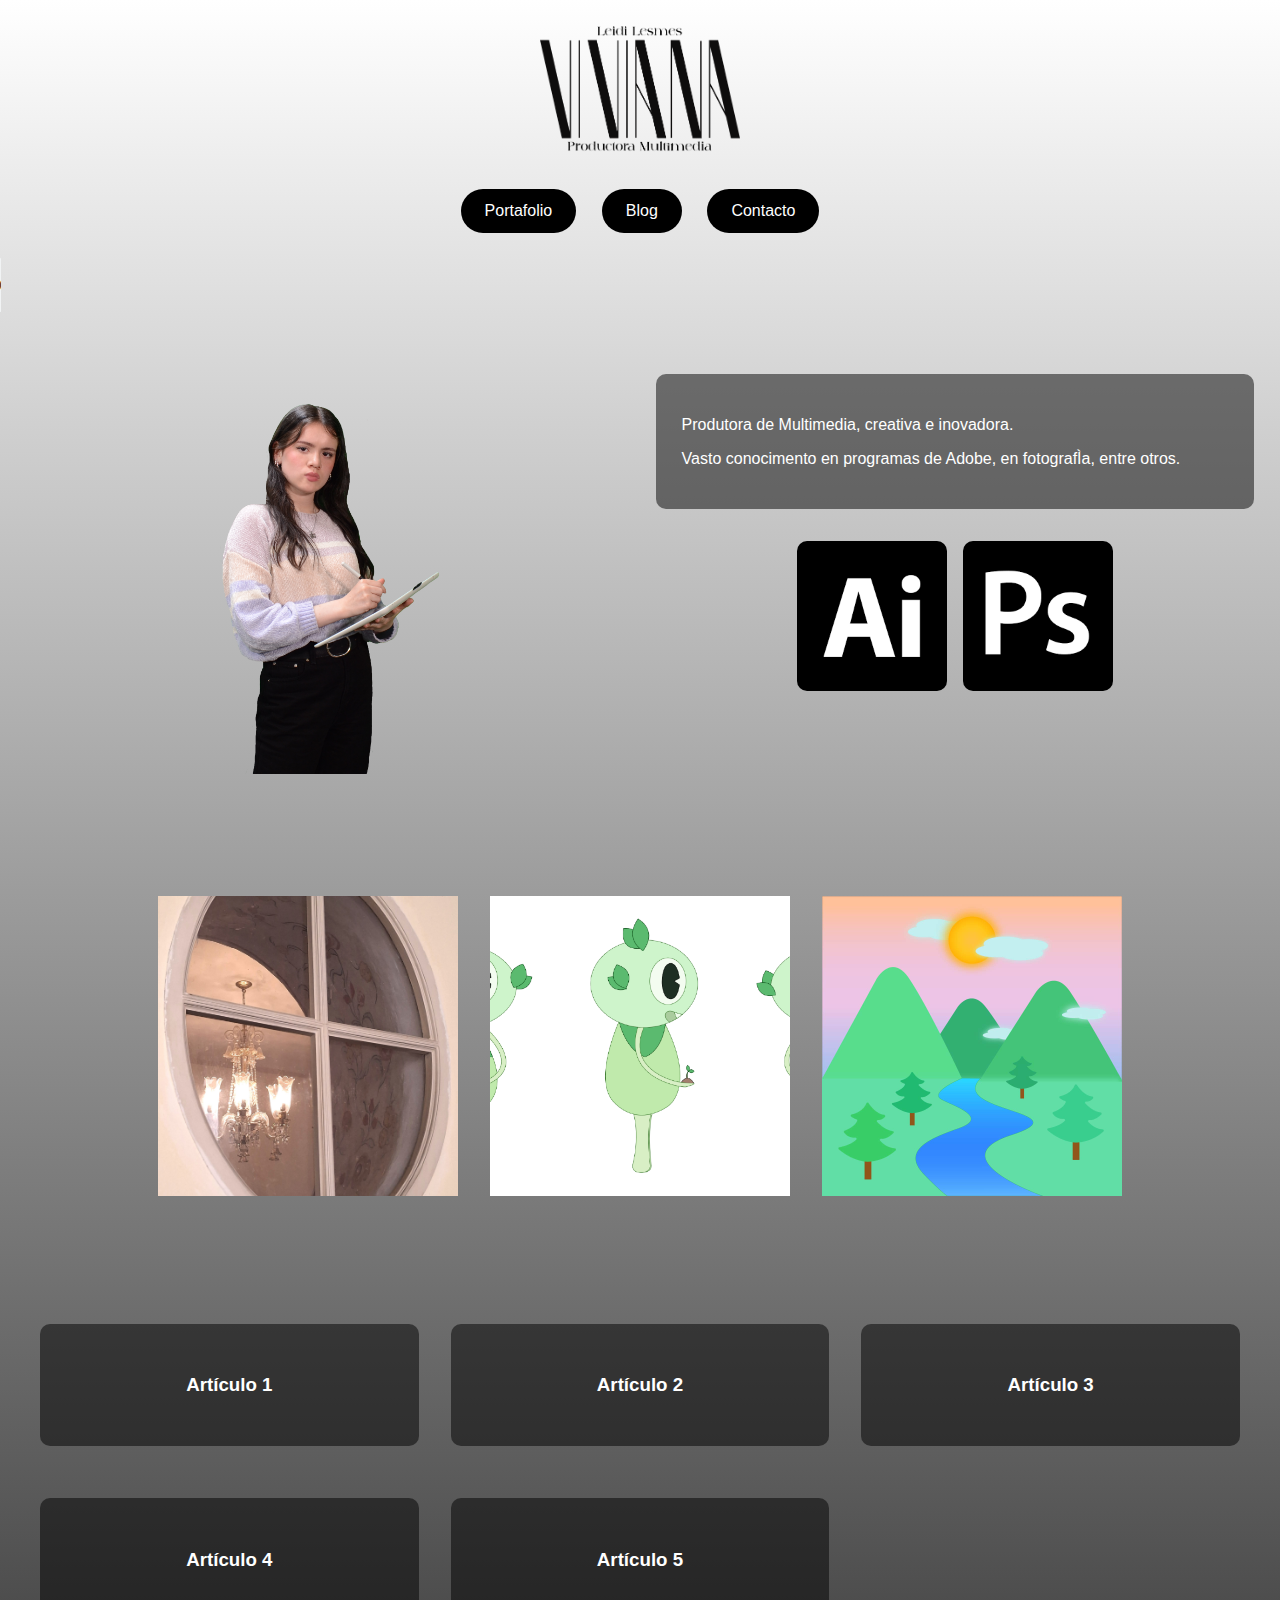
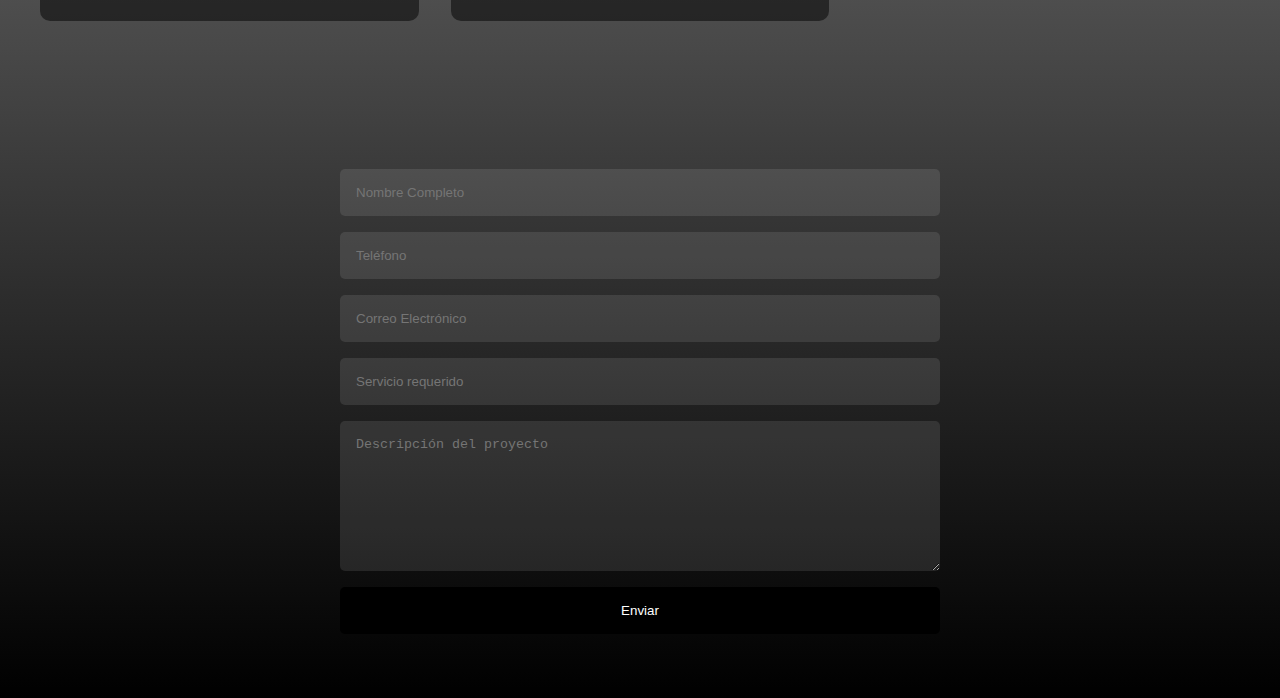
<file: index.html>
<!DOCTYPE html>
<html lang="es">
<head>
    <meta charset="UTF-8">
    <meta name="viewport" content="width=device-width, initial-scale=1.0">
    <title>VIVIANA</title>
    <link rel="stylesheet" href="css/Styles.css" href="Bootstrap/css/bootstrap.min.css">
</head>
<body>

    <script src="Bootstrap/js/bootstrap.min.js"></script>

    <header>
        <img src="images/Logo.png" alt="Mi Logo" class="logo corporativo">

        <nav>
            <a href="#portfolio" class="nav-button">Portafolio</a>
            <a href="#blog" class="nav-button">Blog</a>
            <a href="#contact" class="nav-button">Contacto</a>
        </nav>
    </header>
        
        <audio controls autoplay>
            <source src="audio/beans.mp3" type="audio/mpeg">
        </audio>

    <section class="hero">
        <div class="slideshow">
            <img src="images/Foto 1.png" alt="Foto 1" class="slide">
            <img src="images/Foto 2.png" alt="Foto 2" class="slide">
        </div>
        <div class="hero-content">
            <div class="text-content">
                <p>Produtora de Multimedia, creativa e inovadora.</p>   
                <p>Vasto conocimento en programas de Adobe, en fotografÌa, entre otros.</p>
            </div>
            <div class="small-images">
                <img src="images/Ai.png" alt="Imagen pequeña 1">
                <img src="images/Ps.png" alt="Imagen pequeña 2">
            </div>
        </div>
    </section>

    <section id="portfolio" class="portfolio">
        <div class="portfolio-item">
            <div class="image-container">
                <img src="images/Fotografía.jpg" alt="Fotografía">
                <h3>Fotografía</h3>
            </div>
        </div>
        <div class="portfolio-item">
            <div class="image-container">
                <img src="images/Personaje.PNG" alt="Diseño de Personajes">
                <h3>Diseño de Personajes</h3>
            </div>
        </div>
        <div class="portfolio-item">
            <div class="image-container">
                <img src="images/Paisaje.jpg" alt="Piezas Gráficas">
                <h3>Piezas Gráficas</h3>
            </div>
        </div>
    </section>

    <section id="blog" class="blog">
        <div class="blog-grid">
            <a href="articulo1.html" class="blog-item">
                <h3>Artículo 1</h3>
            </a>
            <a href="articulo2.html" class="blog-item">
                <h3>Artículo 2</h3>
            </a>
            <a href="articulo3.html" class="blog-item">
                <h3>Artículo 3</h3>
            </a>
            <a href="articulo4.html" class="blog-item">
                <h3>Artículo 4</h3>
            </a>
            <a href="articulo5.html" class="blog-item">
                <h3>Artículo 5</h3>
            </a>
        </div>
    </section>

    <section id="contact" class="contact">
        <form>
            <input type="text" placeholder="Nombre Completo" required>
            <input type="text" placeholder="Teléfono" required>
            <input type="text" placeholder="Correo Electrónico" required>
            <input type="text" placeholder="Servicio requerido" required>
            <textarea placeholder="Descripción del proyecto" required></textarea>
            <button type="submit">Enviar</button>
        </form>
    </section>

    <script>
        // Slideshow functionality
        let currentSlide = 0;
        const slides = document.querySelectorAll('.slide');
        
        function showSlide() {
            slides.forEach(slide => slide.style.opacity = 0);
            slides[currentSlide].style.opacity = 1;
            currentSlide = (currentSlide + 1) % slides.length;
        }

        showSlide();
        setInterval(showSlide, 5000);

        // Smooth scrolling for navigation
        document.querySelectorAll('a[href^="#"]').forEach(anchor => {
            anchor.addEventListener('click', function (e) {
                e.preventDefault();
                document.querySelector(this.getAttribute('href')).scrollIntoView({
                    behavior: 'smooth'
                });
            });
        });
    </script>
</body>
</html>
</file>
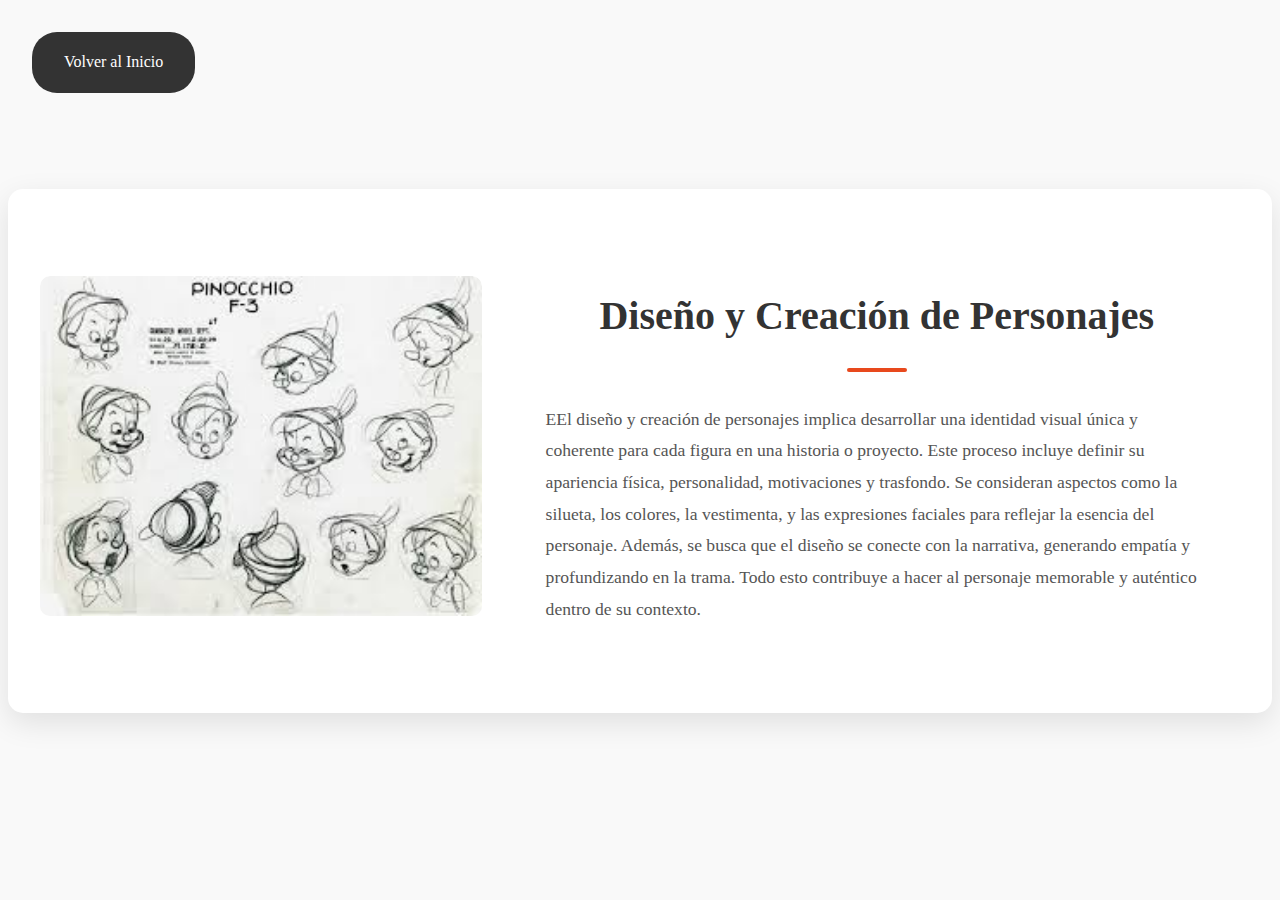
<file: articulo1.html>
<!DOCTYPE html>
<html lang="es">
<head>
    <meta charset="UTF-8">
    <meta name="viewport" content="width=device-width, initial-scale=1.0">
    <title>Diseño y Creación de Personajes</title>
    <style>
        /* Estilos generales */
        body {
            font-family: 'Georgia', serif;
            margin: 0;
            padding: 0;
            background-color: #f9f9f9;
            color: #333;
            line-height: 1.8;
        }

        a {
            text-decoration: none;
            color: inherit;
        }

        /* Botón de regreso */
        .back-button {
            display: inline-block;
            margin: 2rem;
            padding: 1rem 2rem;
            background: #333;
            color: #fff;
            border-radius: 25px;
            transition: all 0.3s ease;
            font-size: 1rem;
            text-align: center;
        }

        .back-button:hover {
            background: #555;
            transform: translateY(-3px);
            box-shadow: 0 4px 15px rgba(0, 0, 0, 0.2);
        }

        /* Contenedor del artículo */
        .article-container {
            max-width: 1200px;
            margin: 4rem auto;
            padding: 2rem;
            display: flex;
            gap: 2rem;
            align-items: center;
            background: #fff;
            border-radius: 15px;
            box-shadow: 0 10px 30px rgba(0, 0, 0, 0.1);
        }

        /* Imagen del artículo */
        .article-image {
            width: 40%;
            overflow: hidden;
            border-radius: 10px;
        }

        .article-image img {
            width: 100%;
            height: auto;
            border-radius: 10px;
            transition: transform 0.3s ease;
        }

        .article-image img:hover {
            transform: scale(1.05);
        }

        /* Contenido del artículo */
        .article-content {
            width: 60%;
            padding: 2rem;
        }

        .article-title {
            text-align: center;
            font-size: 2.5rem;
            margin-bottom: 2rem;
            color: #333;
            font-weight: bold;
            position: relative;
        }

        .article-title::after {
            content: '';
            display: block;
            width: 60px;
            height: 4px;
            background: #e8491d;
            margin: 1rem auto;
            border-radius: 2px;
        }

        .article-content p {
            font-size: 1.1rem;
            margin-bottom: 1.5rem;
            color: #555;
        }

        /* Responsive design */
        @media (max-width: 768px) {
            .article-container {
                flex-direction: column;
                padding: 1rem;
            }

            .article-image, .article-content {
                width: 100%;
            }

            .article-title {
                font-size: 2rem;
            }

            .back-button {
                margin: 1rem;
                padding: 0.8rem 1.5rem;
            }
        }
    </style>
</head>
<body>
    <a href="index.html" class="back-button">Volver al Inicio</a>
    
    <div class="article-container">
        <div class="article-image">
            <img src="images/Articulo1.jfif" alt="Imagen del Artículo 1">
        </div>
        <div class="article-content">
            <h1 class="article-title">Diseño y Creación de Personajes</h1>
            <p>EEl diseño y creación de personajes implica desarrollar una identidad visual única y coherente para cada figura en una historia o proyecto. Este proceso incluye definir su apariencia física, personalidad, motivaciones y trasfondo. Se consideran aspectos como la silueta, los colores, la vestimenta, y las expresiones faciales para reflejar la esencia del personaje. Además, se busca que el diseño se conecte con la narrativa, generando empatía y profundizando en la trama. Todo esto contribuye a hacer al personaje memorable y auténtico dentro de su contexto.</p>
        </div>
    </div>
</body>
</html>
</file>
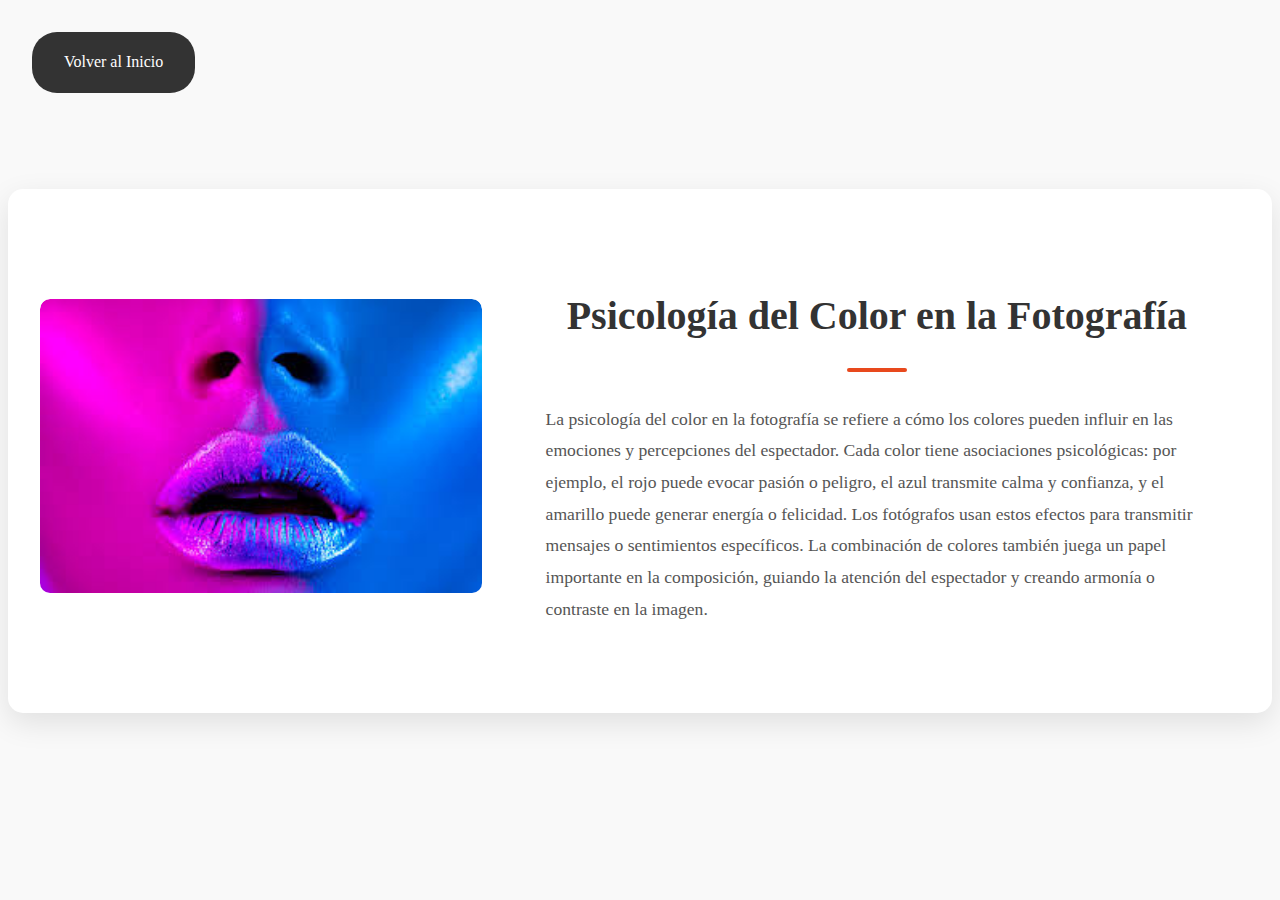
<file: articulo2.html>
<!DOCTYPE html>
<html lang="es">
<head>
    <meta charset="UTF-8">
    <meta name="viewport" content="width=device-width, initial-scale=1.0">
    <title>Psicología del Color en la Fotografía</title>
    <style>
        /* Estilos generales */
        body {
            font-family: 'Georgia', serif;
            margin: 0;
            padding: 0;
            background-color: #f9f9f9;
            color: #333;
            line-height: 1.8;
        }

        a {
            text-decoration: none;
            color: inherit;
        }

        /* Botón de regreso */
        .back-button {
            display: inline-block;
            margin: 2rem;
            padding: 1rem 2rem;
            background: #333;
            color: #fff;
            border-radius: 25px;
            transition: all 0.3s ease;
            font-size: 1rem;
            text-align: center;
        }

        .back-button:hover {
            background: #555;
            transform: translateY(-3px);
            box-shadow: 0 4px 15px rgba(0, 0, 0, 0.2);
        }

        /* Contenedor del artículo */
        .article-container {
            max-width: 1200px;
            margin: 4rem auto;
            padding: 2rem;
            display: flex;
            gap: 2rem;
            align-items: center;
            background: #fff;
            border-radius: 15px;
            box-shadow: 0 10px 30px rgba(0, 0, 0, 0.1);
        }

        /* Imagen del artículo */
        .article-image {
            width: 40%;
            overflow: hidden;
            border-radius: 10px;
        }

        .article-image img {
            width: 100%;
            height: auto;
            border-radius: 10px;
            transition: transform 0.3s ease;
        }

        .article-image img:hover {
            transform: scale(1.05);
        }

        /* Contenido del artículo */
        .article-content {
            width: 60%;
            padding: 2rem;
        }

        .article-title {
            text-align: center;
            font-size: 2.5rem;
            margin-bottom: 2rem;
            color: #333;
            font-weight: bold;
            position: relative;
        }

        .article-title::after {
            content: '';
            display: block;
            width: 60px;
            height: 4px;
            background: #e8491d;
            margin: 1rem auto;
            border-radius: 2px;
        }

        .article-content p {
            font-size: 1.1rem;
            margin-bottom: 1.5rem;
            color: #555;
        }

        /* Responsive design */
        @media (max-width: 768px) {
            .article-container {
                flex-direction: column;
                padding: 1rem;
            }

            .article-image, .article-content {
                width: 100%;
            }

            .article-title {
                font-size: 2rem;
            }

            .back-button {
                margin: 1rem;
                padding: 0.8rem 1.5rem;
            }
        }
    </style>
</head>
<body>
    <a href="index.html" class="back-button">Volver al Inicio</a>
    
    <div class="article-container">
        <div class="article-image">
            <img src="images/Articulo2.jfif" alt="Imagen del Artículo 2">
        </div>
        <div class="article-content">
            <h1 class="article-title">Psicología del Color en la Fotografía</h1>
            <p>La psicología del color en la fotografía se refiere a cómo los colores pueden influir en las emociones y percepciones del espectador. Cada color tiene asociaciones psicológicas: por ejemplo, el rojo puede evocar pasión o peligro, el azul transmite calma y confianza, y el amarillo puede generar energía o felicidad. Los fotógrafos usan estos efectos para transmitir mensajes o sentimientos específicos. La combinación de colores también juega un papel importante en la composición, guiando la atención del espectador y creando armonía o contraste en la imagen.</p>
        </div>
    </div>
</body>
</html>
</file>
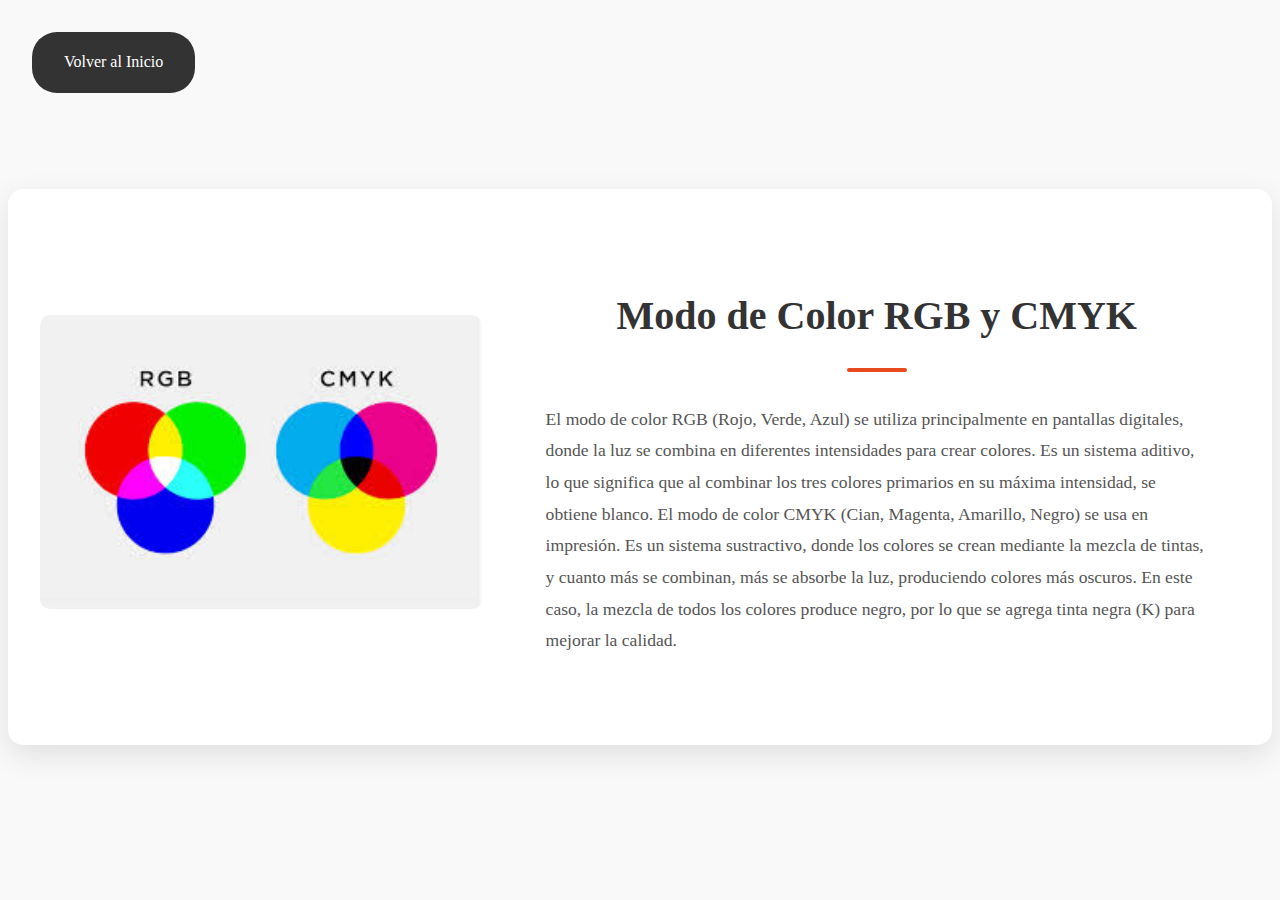
<file: articulo3.html>
<!DOCTYPE html>
<html lang="es">
<head>
    <meta charset="UTF-8">
    <meta name="viewport" content="width=device-width, initial-scale=1.0">
    <title>Modo de Color RGB y CMYK</title>
    <style>
        /* Estilos generales */
        body {
            font-family: 'Georgia', serif;
            margin: 0;
            padding: 0;
            background-color: #f9f9f9;
            color: #333;
            line-height: 1.8;
        }

        a {
            text-decoration: none;
            color: inherit;
        }

        /* Botón de regreso */
        .back-button {
            display: inline-block;
            margin: 2rem;
            padding: 1rem 2rem;
            background: #333;
            color: #fff;
            border-radius: 25px;
            transition: all 0.3s ease;
            font-size: 1rem;
            text-align: center;
        }

        .back-button:hover {
            background: #555;
            transform: translateY(-3px);
            box-shadow: 0 4px 15px rgba(0, 0, 0, 0.2);
        }

        /* Contenedor del artículo */
        .article-container {
            max-width: 1200px;
            margin: 4rem auto;
            padding: 2rem;
            display: flex;
            gap: 2rem;
            align-items: center;
            background: #fff;
            border-radius: 15px;
            box-shadow: 0 10px 30px rgba(0, 0, 0, 0.1);
        }

        /* Imagen del artículo */
        .article-image {
            width: 40%;
            overflow: hidden;
            border-radius: 10px;
        }

        .article-image img {
            width: 100%;
            height: auto;
            border-radius: 10px;
            transition: transform 0.3s ease;
        }

        .article-image img:hover {
            transform: scale(1.05);
        }

        /* Contenido del artículo */
        .article-content {
            width: 60%;
            padding: 2rem;
        }

        .article-title {
            text-align: center;
            font-size: 2.5rem;
            margin-bottom: 2rem;
            color: #333;
            font-weight: bold;
            position: relative;
        }

        .article-title::after {
            content: '';
            display: block;
            width: 60px;
            height: 4px;
            background: #e8491d;
            margin: 1rem auto;
            border-radius: 2px;
        }

        .article-content p {
            font-size: 1.1rem;
            margin-bottom: 1.5rem;
            color: #555;
        }

        /* Responsive design */
        @media (max-width: 768px) {
            .article-container {
                flex-direction: column;
                padding: 1rem;
            }

            .article-image, .article-content {
                width: 100%;
            }

            .article-title {
                font-size: 2rem;
            }

            .back-button {
                margin: 1rem;
                padding: 0.8rem 1.5rem;
            }
        }
    </style>
</head>
<body>
    <a href="index.html" class="back-button">Volver al Inicio</a>
    
    <div class="article-container">
        <div class="article-image">
            <img src="images/Articulo3.jfif" alt="Imagen del Artículo 3">
        </div>
        <div class="article-content">
            <h1 class="article-title">Modo de Color RGB y CMYK</h1>
            <p>El modo de color RGB (Rojo, Verde, Azul) se utiliza principalmente en pantallas digitales, donde la luz se combina en diferentes intensidades para crear colores. Es un sistema aditivo, lo que significa que al combinar los tres colores primarios en su máxima intensidad, se obtiene blanco.

            El modo de color CMYK (Cian, Magenta, Amarillo, Negro) se usa en impresión. Es un sistema sustractivo, donde los colores se crean mediante la mezcla de tintas, y cuanto más se combinan, más se absorbe la luz, produciendo colores más oscuros. En este caso, la mezcla de todos los colores produce negro, por lo que se agrega tinta negra (K) para mejorar la calidad.</p>
        </div>
    </div>
</body>
</html>
</file>
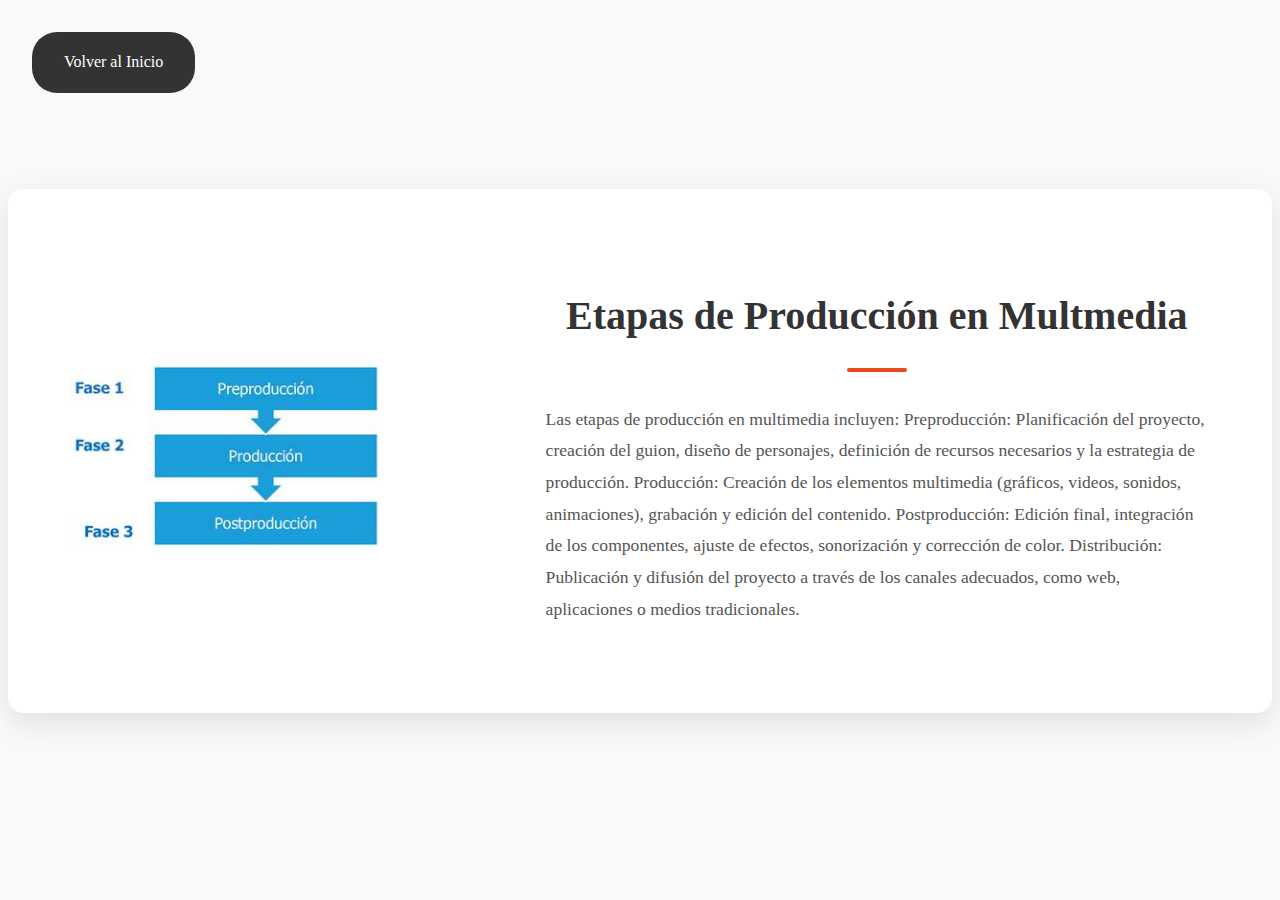
<file: articulo4.html>
<!DOCTYPE html>
<html lang="es">
<head>
    <meta charset="UTF-8">
    <meta name="viewport" content="width=device-width, initial-scale=1.0">
    <title>Etapas de Producción en Multmedia</title>
    <style>
        /* Estilos generales */
        body {
            font-family: 'Georgia', serif;
            margin: 0;
            padding: 0;
            background-color: #f9f9f9;
            color: #333;
            line-height: 1.8;
        }

        a {
            text-decoration: none;
            color: inherit;
        }

        /* Botón de regreso */
        .back-button {
            display: inline-block;
            margin: 2rem;
            padding: 1rem 2rem;
            background: #333;
            color: #fff;
            border-radius: 25px;
            transition: all 0.3s ease;
            font-size: 1rem;
            text-align: center;
        }

        .back-button:hover {
            background: #555;
            transform: translateY(-3px);
            box-shadow: 0 4px 15px rgba(0, 0, 0, 0.2);
        }

        /* Contenedor del artículo */
        .article-container {
            max-width: 1200px;
            margin: 4rem auto;
            padding: 2rem;
            display: flex;
            gap: 2rem;
            align-items: center;
            background: #fff;
            border-radius: 15px;
            box-shadow: 0 10px 30px rgba(0, 0, 0, 0.1);
        }

        /* Imagen del artículo */
        .article-image {
            width: 40%;
            overflow: hidden;
            border-radius: 10px;
        }

        .article-image img {
            width: 100%;
            height: auto;
            border-radius: 10px;
            transition: transform 0.3s ease;
        }

        .article-image img:hover {
            transform: scale(1.05);
        }

        /* Contenido del artículo */
        .article-content {
            width: 60%;
            padding: 2rem;
        }

        .article-title {
            text-align: center;
            font-size: 2.5rem;
            margin-bottom: 2rem;
            color: #333;
            font-weight: bold;
            position: relative;
        }

        .article-title::after {
            content: '';
            display: block;
            width: 60px;
            height: 4px;
            background: #e8491d;
            margin: 1rem auto;
            border-radius: 2px;
        }

        .article-content p {
            font-size: 1.1rem;
            margin-bottom: 1.5rem;
            color: #555;
        }

        /* Responsive design */
        @media (max-width: 768px) {
            .article-container {
                flex-direction: column;
                padding: 1rem;
            }

            .article-image, .article-content {
                width: 100%;
            }

            .article-title {
                font-size: 2rem;
            }

            .back-button {
                margin: 1rem;
                padding: 0.8rem 1.5rem;
            }
        }
    </style>
</head>
<body>
    <a href="index.html" class="back-button">Volver al Inicio</a>
    
    <div class="article-container">
        <div class="article-image">
            <img src="images/Articulo4.jpg" alt="Imagen del Artículo 4">
        </div>
        <div class="article-content">
            <h1 class="article-title">Etapas de Producción en Multmedia</h1>
            <p>Las etapas de producción en multimedia incluyen:

                Preproducción: Planificación del proyecto, creación del guion, diseño de personajes, definición de recursos necesarios y la estrategia de producción.
                
                Producción: Creación de los elementos multimedia (gráficos, videos, sonidos, animaciones), grabación y edición del contenido.
                
                Postproducción: Edición final, integración de los componentes, ajuste de efectos, sonorización y corrección de color.
                
                Distribución: Publicación y difusión del proyecto a través de los canales adecuados, como web, aplicaciones o medios tradicionales.</p>
        </div>
    </div>
</body>
</html>
</file>
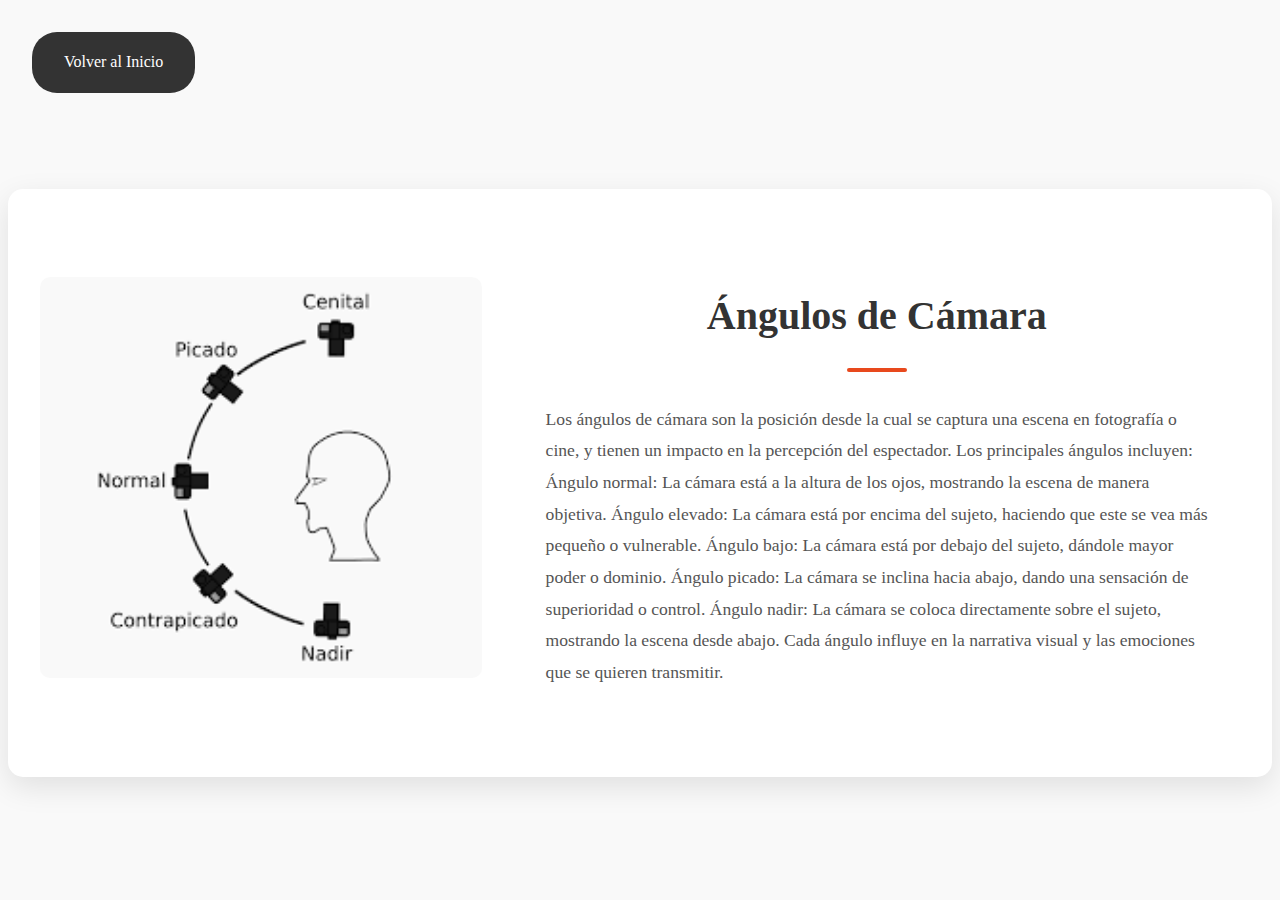
<file: articulo5.html>
<!DOCTYPE html>
<html lang="es">
<head>
    <meta charset="UTF-8">
    <meta name="viewport" content="width=device-width, initial-scale=1.0">
    <title>Ángulos de Cámara</title>
    <style>
        /* Estilos generales */
        body {
            font-family: 'Georgia', serif;
            margin: 0;
            padding: 0;
            background-color: #f9f9f9;
            color: #333;
            line-height: 1.8;
        }

        a {
            text-decoration: none;
            color: inherit;
        }

        /* Botón de regreso */
        .back-button {
            display: inline-block;
            margin: 2rem;
            padding: 1rem 2rem;
            background: #333;
            color: #fff;
            border-radius: 25px;
            transition: all 0.3s ease;
            font-size: 1rem;
            text-align: center;
        }

        .back-button:hover {
            background: #555;
            transform: translateY(-3px);
            box-shadow: 0 4px 15px rgba(0, 0, 0, 0.2);
        }

        /* Contenedor del artículo */
        .article-container {
            max-width: 1200px;
            margin: 4rem auto;
            padding: 2rem;
            display: flex;
            gap: 2rem;
            align-items: center;
            background: #fff;
            border-radius: 15px;
            box-shadow: 0 10px 30px rgba(0, 0, 0, 0.1);
        }

        /* Imagen del artículo */
        .article-image {
            width: 40%;
            overflow: hidden;
            border-radius: 10px;
        }

        .article-image img {
            width: 100%;
            height: auto;
            border-radius: 10px;
            transition: transform 0.3s ease;
        }

        .article-image img:hover {
            transform: scale(1.05);
        }

        /* Contenido del artículo */
        .article-content {
            width: 60%;
            padding: 2rem;
        }

        .article-title {
            text-align: center;
            font-size: 2.5rem;
            margin-bottom: 2rem;
            color: #333;
            font-weight: bold;
            position: relative;
        }

        .article-title::after {
            content: '';
            display: block;
            width: 60px;
            height: 4px;
            background: #e8491d;
            margin: 1rem auto;
            border-radius: 2px;
        }

        .article-content p {
            font-size: 1.1rem;
            margin-bottom: 1.5rem;
            color: #555;
        }

        /* Responsive design */
        @media (max-width: 768px) {
            .article-container {
                flex-direction: column;
                padding: 1rem;
            }

            .article-image, .article-content {
                width: 100%;
            }

            .article-title {
                font-size: 2rem;
            }

            .back-button {
                margin: 1rem;
                padding: 0.8rem 1.5rem;
            }
        }
    </style>
</head>
<body>
    <a href="index.html" class="back-button">Volver al Inicio</a>
    
    <div class="article-container">
        <div class="article-image">
            <img src="images/Articulo5.png" alt="Imagen del Artículo 5">
        </div>
        <div class="article-content">
            <h1 class="article-title">Ángulos de Cámara</h1>
            <p>Los ángulos de cámara son la posición desde la cual se captura una escena en fotografía o cine, y tienen un impacto en la percepción del espectador. Los principales ángulos incluyen:

                Ángulo normal: La cámara está a la altura de los ojos, mostrando la escena de manera objetiva.
                Ángulo elevado: La cámara está por encima del sujeto, haciendo que este se vea más pequeño o vulnerable.
                Ángulo bajo: La cámara está por debajo del sujeto, dándole mayor poder o dominio.
                Ángulo picado: La cámara se inclina hacia abajo, dando una sensación de superioridad o control.
                Ángulo nadir: La cámara se coloca directamente sobre el sujeto, mostrando la escena desde abajo.
                Cada ángulo influye en la narrativa visual y las emociones que se quieren transmitir.</p>
        </div>
    </div>
</body>
</html>
</file>
